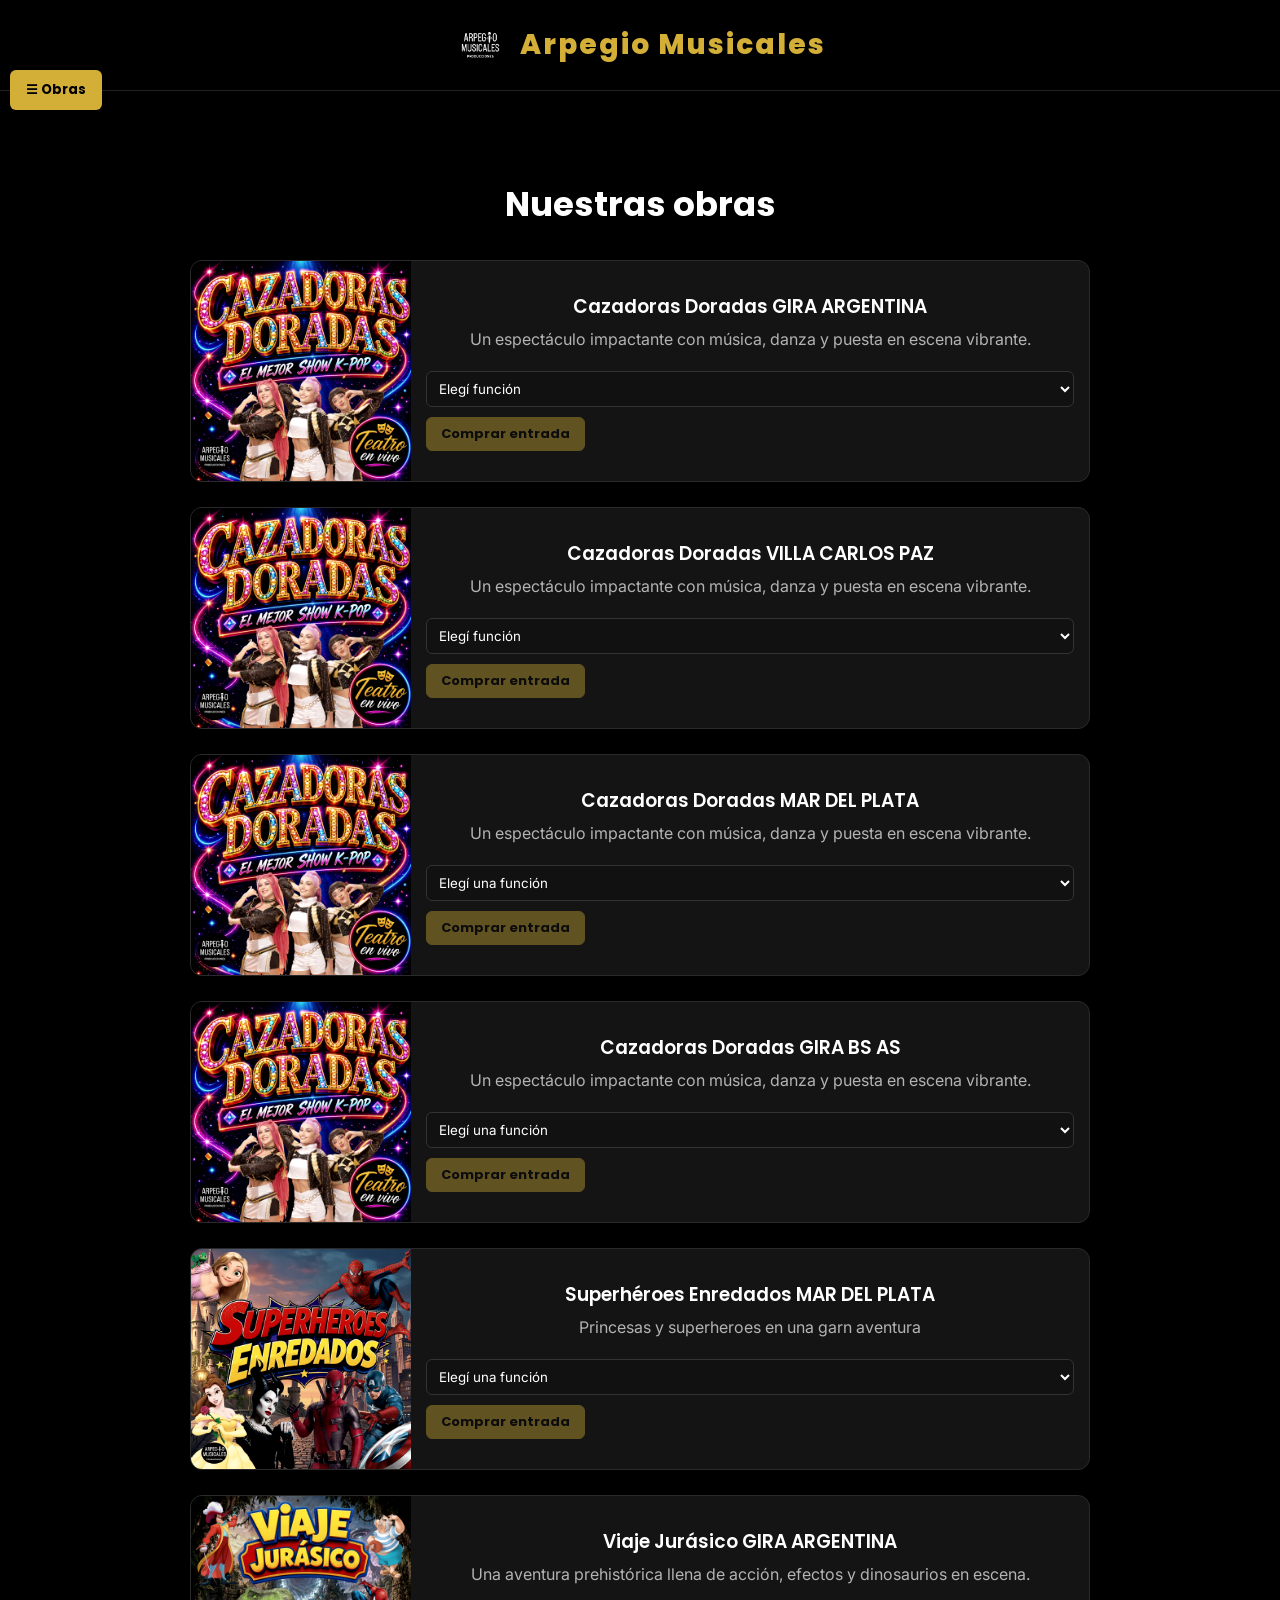
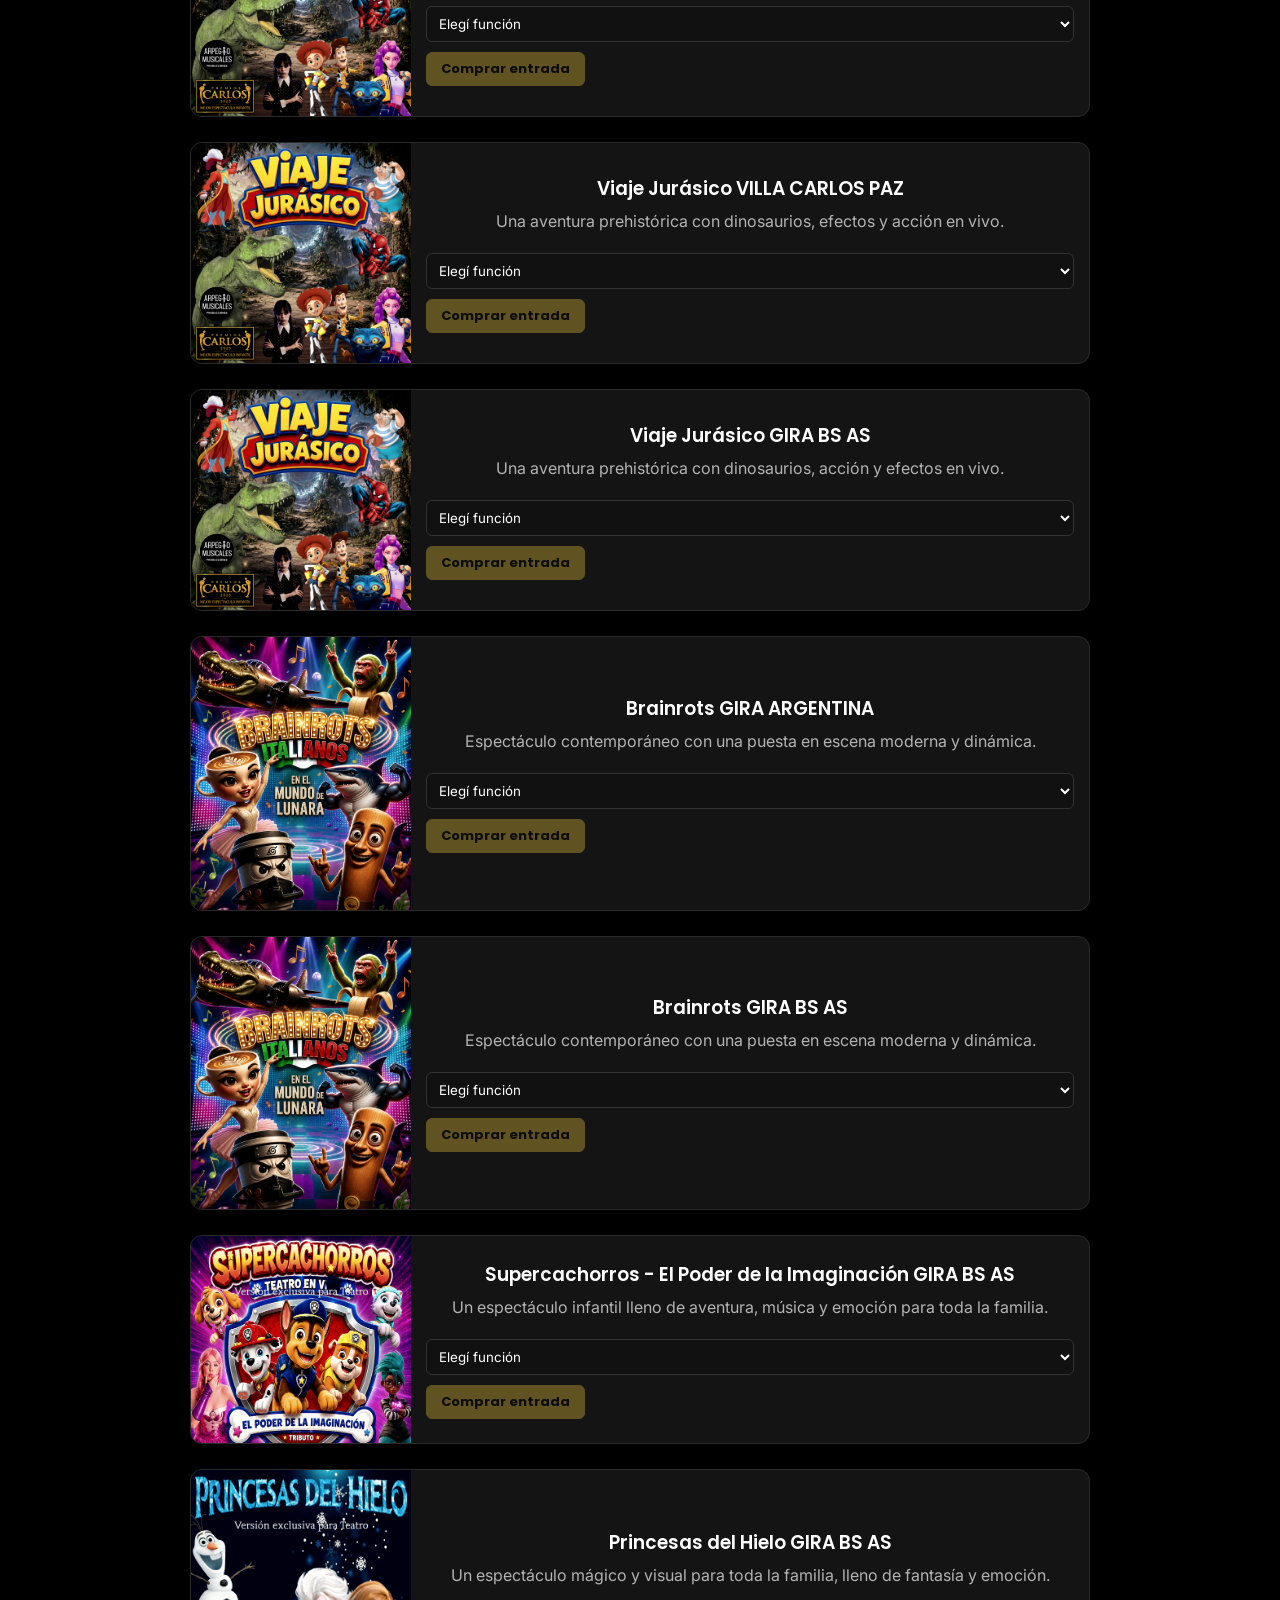
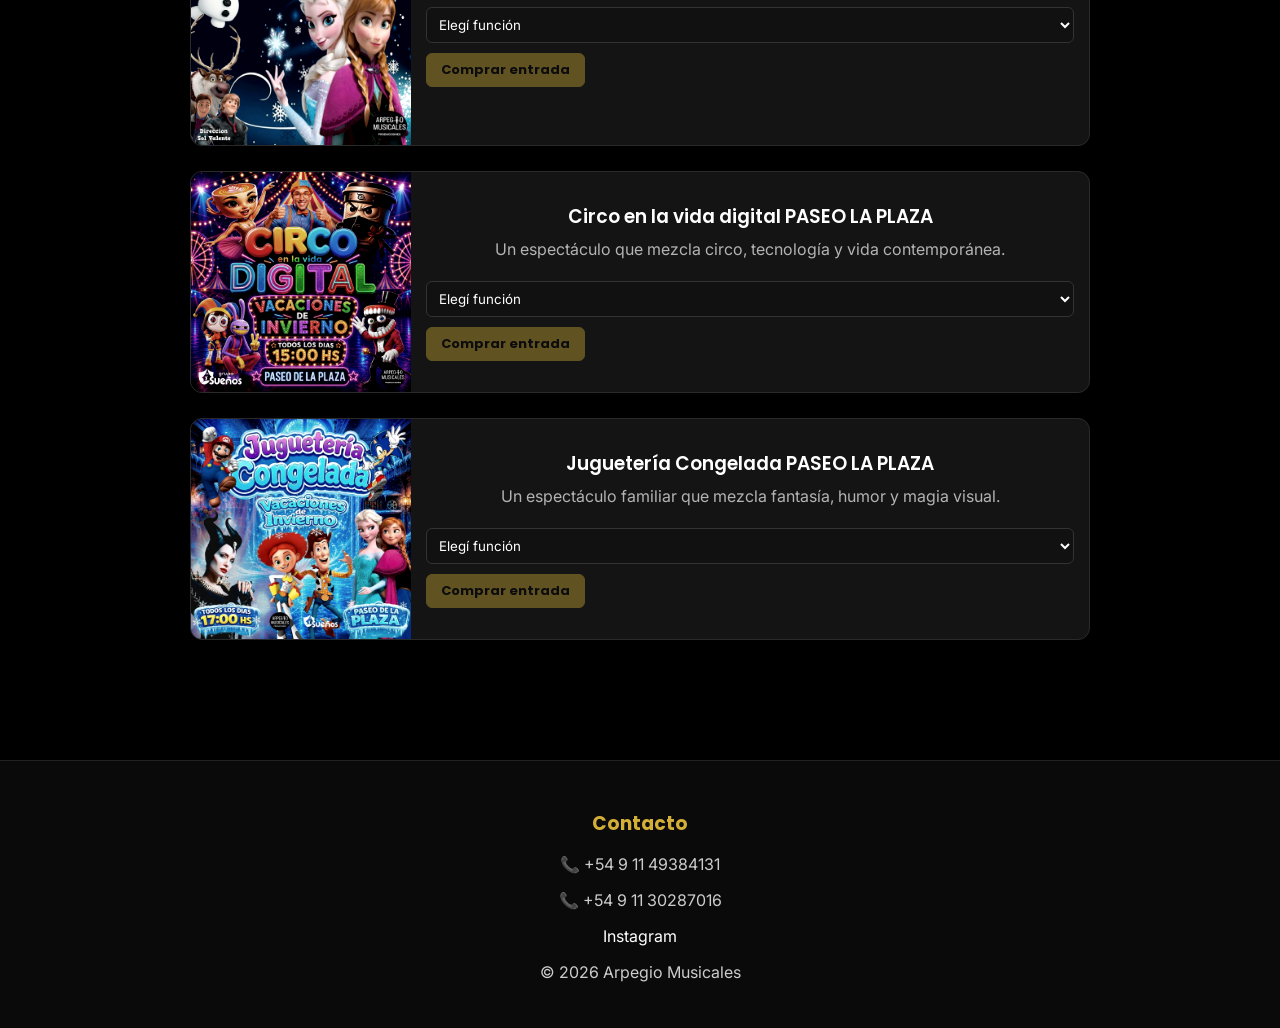
<file: index.html>
<!DOCTYPE html>
<html lang="es">
<head>
  <meta charset="UTF-8">
  <meta name="viewport" content="width=device-width, initial-scale=1.0">
  <title>Arpegio Musicales</title>
  <meta name="description" content="Arpegio Musicales — Productora de teatro con giras nacionales en Argentina. Más de 10 años llevando espectáculos en vivo a todo el país. Mirá las funciones y comprá tu entrada.">

<!-- Open Graph: cómo se ve el link al compartirlo en redes -->
<meta property="og:title" content="Arpegio Musicales">
<meta property="og:description" content="Productora de teatro con giras nacionales en Argentina. Más de 10 años llevando espectáculos en vivo a todo el país.">
<meta property="og:image" content="https://alejocobal1.github.io/ArpegioMusicales/LOGO.PNG.png">
<meta property="og:type" content="website">
<meta property="og:url" content="https://alejocobal1.github.io/ArpegioMusicales/">

<link rel="icon" type="image/png" href="LOGO.PNG.png">
  <link rel="preconnect" href="https://fonts.googleapis.com">
<link rel="preconnect" href="https://fonts.gstatic.com" crossorigin>
<link href="https://fonts.googleapis.com/css2?family=Inter:wght@400;500;600&family=Poppins:wght@600;700;800&display=swap" rel="stylesheet">
  <link rel="stylesheet" href="style.css">
</head>

<body>
<!-- BOTÓN PARA ABRIR EL MENÚ -->
<button id="btnMenu" class="btn-menu" aria-label="Abrir menú de obras">
  ☰ Obras
</button>

<!-- PANEL LATERAL -->
<aside id="panelObras" class="panel-obras">
  <button id="btnCerrarPanel" class="btn-cerrar" aria-label="Cerrar menú">✕</button>

  <h3>Nuestras obras</h3>

  <ul class="lista-obras">
    <li><button class="filtro-obra" data-filtro="todas">Ver todas</button></li>
    <li><button class="filtro-obra" data-filtro="cazadoras-doradas">Cazadoras Doradas</button></li>
    <li><button class="filtro-obra" data-filtro="superheroes-enredados">Superhéroes Enredados</button></li>
    <li><button class="filtro-obra" data-filtro="viaje-jurasico">Viaje Jurásico</button></li>
    <li><button class="filtro-obra" data-filtro="brainrots">Brainrots</button></li>
    <li><button class="filtro-obra" data-filtro="supercachorros">Supercachorros</button></li>
    <li><button class="filtro-obra" data-filtro="princesas-del-hielo">Princesas del Hielo</button></li>
    <li><button class="filtro-obra" data-filtro="circo-en-la-vida-digital">Circo en la vida digital</button></li>
    <li><button class="filtro-obra" data-filtro="jugueteria-congelada">Juguetería Congelada</button></li>
  </ul>
</aside>

<!-- FONDO OSCURO QUE APARECE DETRÁS DEL PANEL -->
<div id="overlay" class="overlay"></div>
  <header class="header">
    <img src="LOGO.PNG.png" alt="Logo Arpegio Musicales" class="logo">
    <h1>Arpegio Musicales</h1>
  </header>

  <main>
    <section class="obras">
      <h2>Nuestras obras</h2>

      <div class="grid-obras">

        
<!-- CAZADORAS DORADAS GIRA ARGENTINA -->
<article class="card-obra" data-obra="cazadoras-doradas">
  <img src="CAZADORAS.jpeg" alt="Cazadoras Doradas" loading="lazy">

  <div class="card-obra-content">
    <h3>Cazadoras Doradas GIRA ARGENTINA</h3>
    <p>Un espectáculo impactante con música, danza y puesta en escena vibrante.</p>

    <div class="selectors">

      <select class="funcion">
        <option value="">Elegí función</option>

        <option data-url="https://www.passline.com/eventos/cazadoras-doradas-capilla-del-monte" >
          04 Julio — Capilla del Monte (Cine Teatro Enrique Muiño) - 16:00
        </option>

        <option data-url="https://www.passline.com/eventos/cazadoras-doradas-en-baldissera">
          05 Julio — General Baldissera (Teatro Enrique Quique Forconi) — 18:00
        </option>

        <option data-url="#">
          09 Julio — San Juan (Sala Z) - 15:00
        </option>

        <option data-url="#">
          12 Julio — Mendoza Capital (Arena Maipú) - 18:30
        </option>

        <option data-url="https://www.entradaweb.com.ar/evento/439bc5b0/step/1">
          13 Julio — San Rafael (Teatro Roma) — 17:00
        </option>

        <option data-url="#">
          15 Julio — San Miguel de Tucumán (Centro Cultural Virla)
        </option>

         <option data-url="#">
          16 Julio — Concepcion De Tucuman (Teatro De La Estacion)
        </option>

        <option data-url="https://www.passline.com/eventos/cazadoras-doradas-en-termas-de-rio-hondo">
          17 Julio — Termas de Río Hondo (Cine Teatro Rex) - 18:30
        </option>

      </select>

    </div>

    <a class="btn-comprar disabled" href="#">
      Comprar entrada
    </a>

  </div>
</article>
 <!-- CAZADORAS DORADAS - VILLA CARLOS PAZ -->
<article class="card-obra" data-obra="cazadoras-doradas">
  <img src="CAZADORAS.jpeg" alt="Cazadoras Doradas" loading="lazy">

  <div class="card-obra-content">
    <h3>Cazadoras Doradas VILLA CARLOS PAZ</h3>
    <p>Un espectáculo impactante con música, danza y puesta en escena vibrante.</p>

    <div class="selectors">

      <select class="funcion">
        <option value="">Elegí función</option>

        <option data-url="https://ventas.autoentrada.com/events/cazadoras-doradas-18626-41826-2021">
          04 Julio — Villa Carlos Paz — Teatro Espacio África — 20:00 hs
        </option>

        <option data-url="https://ventas.autoentrada.com/events/cazadoras-doradas-18626-41826-2021">
          06 Julio — Villa Carlos Paz — Teatro Espacio África — 20:00 hs
        </option>

        <option data-url="https://ventas.autoentrada.com/events/cazadoras-doradas-18626-41826-2021">
          08 Julio — Villa Carlos Paz — Teatro Espacio África — 20:00 hs
        </option>

        <option data-url="https://ventas.autoentrada.com/events/cazadoras-doradas-18626-41826-2021  ">
          10 Julio — Villa Carlos Paz — Teatro Espacio África — 20:00 hs
        </option>

        <option data-url="https://ventas.autoentrada.com/events/cazadoras-doradas-18626-41826-2021">
          11 Julio — Villa Carlos Paz — Teatro Espacio África — 20:00 hs
        </option>

        <option data-url="https://ventas.autoentrada.com/events/cazadoras-doradas-18626-41826-2021  ">
          13 Julio — Villa Carlos Paz — Teatro Espacio África — 20:00 hs
        </option>

        <option data-url="https://ventas.autoentrada.com/events/cazadoras-doradas-18626-41826-2021">
          15 Julio — Villa Carlos Paz — Teatro Espacio África — 20:00 hs
        </option>

        <option data-url="https://ventas.autoentrada.com/events/cazadoras-doradas-18626-41826-2021  ">
          17 Julio — Villa Carlos Paz — Teatro Espacio África — 20:00 hs
        </option>

        <option data-url="https://ventas.autoentrada.com/events/cazadoras-doradas-18626-41826-2021">
          18 Julio — Villa Carlos Paz — Teatro Espacio África — 20:00 hs
        </option>

      </select>

    </div>

    <a class="btn-comprar disabled" href="#">
      Comprar entrada
    </a>

  </div>
</article>
 <!-- CAZADORAS DORADAS - MAR DEL PLATA -->
        <article class="card-obra" data-obra="cazadoras-doradas">
          <img src="CAZADORAS.jpeg" alt="Cazadoras Doradas" loading="lazy">

          <div class="card-obra-content">
            <h3>Cazadoras Doradas MAR DEL PLATA</h3>
            <p>Un espectáculo impactante con música, danza y puesta en escena vibrante.</p>

            <div class="selectors">
              <select class="funcion">
                <option value="">Elegí una función</option>
                <option data-url="https://articket.com.ar/CAZADORAS-DORADAS-EN-VACACIONES-DE-INVIERNO/" value="23-07-1730">23/07/2026 - Mar del Plata - Teatro Carreras - 17:30 hs</option>
                <option data-url="https://articket.com.ar/CAZADORAS-DORADAS-EN-VACACIONES-DE-INVIERNO/" value="24-07-1730">24/07/2026 - Mar del Plata - Teatro Carreras - 17:30 hs</option>
                <option data-url="https://articket.com.ar/CAZADORAS-DORADAS-EN-VACACIONES-DE-INVIERNO/" value="25-07-1730">25/07/2026 - Mar del Plata - Teatro Carreras - 17:30 hs</option>
                <option data-url="https://articket.com.ar/CAZADORAS-DORADAS-EN-VACACIONES-DE-INVIERNO/" value="26-07-1500">26/07/2026 - Mar del Plata - Teatro Carreras - 15:00 hs</option>
                <option data-url="https://articket.com.ar/CAZADORAS-DORADAS-EN-VACACIONES-DE-INVIERNO/" value="26-07-1730">26/07/2026 - Mar del Plata - Teatro Carreras - 17:30 hs</option>
                <option data-url="https://articket.com.ar/CAZADORAS-DORADAS-EN-VACACIONES-DE-INVIERNO/" value="27-07-1500">27/07/2026 - Mar del Plata - Teatro Carreras - 15:00 hs</option>
                <option data-url="https://articket.com.ar/CAZADORAS-DORADAS-EN-VACACIONES-DE-INVIERNO/" value="27-07-1730">27/07/2026 - Mar del Plata - Teatro Carreras - 17:30 hs</option>
                <option data-url="https://articket.com.ar/CAZADORAS-DORADAS-EN-VACACIONES-DE-INVIERNO/" value="28-07-1500">28/07/2026 - Mar del Plata - Teatro Carreras - 15:00 hs</option>
                <option data-url="https://articket.com.ar/CAZADORAS-DORADAS-EN-VACACIONES-DE-INVIERNO/" value="28-07-1730">28/07/2026 - Mar del Plata - Teatro Carreras - 17:30 hs</option>
                <option data-url="https://articket.com.ar/CAZADORAS-DORADAS-EN-VACACIONES-DE-INVIERNO/" value="29-07-1500">29/07/2026 - Mar del Plata - Teatro Carreras - 15:00 hs</option>
                <option data-url="https://articket.com.ar/CAZADORAS-DORADAS-EN-VACACIONES-DE-INVIERNO/" value="29-07-1730">29/07/2026 - Mar del Plata - Teatro Carreras - 17:30 hs</option>
                <option data-url="https://articket.com.ar/CAZADORAS-DORADAS-EN-VACACIONES-DE-INVIERNO/" value="30-07-1730">30/07/2026 - Mar del Plata - Teatro Carreras - 17:30 hs</option>
                <option data-url="https://articket.com.ar/CAZADORAS-DORADAS-EN-VACACIONES-DE-INVIERNO/" value="31-07-1730">31/07/2026 - Mar del Plata - Teatro Carreras - 17:30 hs</option>
                <option data-url="https://articket.com.ar/CAZADORAS-DORADAS-EN-VACACIONES-DE-INVIERNO/" value="01-08-1730">01/08/2026 - Mar del Plata - Teatro Carreras - 17:30 hs</option>
              </select>
            </div>

            <a class="btn-comprar disabled" href="#">Comprar entrada</a>
          </div>
        </article>

         <!-- CAZADORAS DORADAS - GIRA BS AS -->
        <article class="card-obra" data-obra="cazadoras-doradas">
          <img src="CAZADORAS.jpeg" alt="Cazadoras Doradas" loading="lazy">

          <div class="card-obra-content">
            <h3>Cazadoras Doradas GIRA BS AS</h3>
            <p>Un espectáculo impactante con música, danza y puesta en escena vibrante.</p>

            <div class="selectors">
              <select class="funcion">
                <option value="">Elegí una función</option>
                <option data-url="https://plateaunotickets.com/obra/9875/cazadoras-doradas" value="23-07-1630">23/07/2026 - La Plata - Teatro Metro - 14:30 hs</option>
                <option data-url="https://www.passline.com/eventos/vacaciones-de-invierno-cazadorasdoradas-en-teatro-botti" value="24-07-1630">24/07/2026 - General Rodríguez - Teatro Botti - 16:30 hs</option>
  <option data-url="https://publico.alternativateatral.com/entradas98037-cazadoras-doradas?o=14" value="25-07-1630">25/07/2026 - CABA - Teatro Asterion - 17:30 hs</option>
                <option data-url="https://plateaunotickets.com/obra/9876/cazadoras-doradas" value="23-07-1630">28/07/2026 - La Plata - Teatro Metro - 14:30 hs</option>
                <option data-url="https://www.passline.com/eventos/cazadoras-doradas-en-ituzaingo" value="29-07-1700">29/07/2026 - Ituzaingó - Teatro Pirán - 17:00 hs</option>
<option data-url="https://www.passline.com/eventos/cazadoras-doradas-vacaciones-de-invierno-en-teatro-botti-526636" value="02-08-1630">02/08/2026 - General Rodríguez - Teatro Botti - 16:30 hs</option>
          <option data-url="https://publico.alternativateatral.com/entradas98037-cazadoras-doradas?o=14" value="02-06-1630">02/08/2026 - CABA - Teatro Asterion - 17:30 hs</option>     
<option data-url="https://plateaunotickets.com/obra/9877/cazadoras-doradas" value="02-08-1630">02/08/2026 - La Plata - Teatro Metro - 14:30 hs</option>
</select>
            </div>

            <a class="btn-comprar disabled" href="#">Comprar entrada</a>
          </div>
        </article>

        <!-- SUPERHÉROES ENREDADOS - MAR DEL PLATA -->
<article class="card-obra" data-obra="superheroes-enredados">
  <img src="SUPER.jpeg" alt="Superhéroes Enredados" loading="lazy">

  <div class="card-obra-content">
    <h3>Superhéroes Enredados MAR DEL PLATA</h3>
    <p>Princesas y superheroes en una garn aventura</p>

    <div class="selectors">
      <select class="funcion">
        <option value="">Elegí una función</option>
        <option data-url="https://articket.com.ar/SUPERHEROES-ENREDADOS-EN-VACACIONES-DE-INVIERNO/" value="23-07-1500">23/07/2026 - Mar del Plata - Teatro Carreras - 15:00 hs</option>
        <option data-url="https://articket.com.ar/SUPERHEROES-ENREDADOS-EN-VACACIONES-DE-INVIERNO/" value="24-07-1500">24/07/2026 - Mar del Plata - Teatro Carreras - 15:00 hs</option>
        <option data-url="https://articket.com.ar/SUPERHEROES-ENREDADOS-EN-VACACIONES-DE-INVIERNO/" value="25-07-1500">25/07/2026 - Mar del Plata - Teatro Carreras - 15:00 hs</option>
        <option data-url="https://articket.com.ar/SUPERHEROES-ENREDADOS-EN-VACACIONES-DE-INVIERNO/" value="30-07-1500">30/07/2026 - Mar del Plata - Teatro Carreras - 15:00 hs</option>
        <option data-url="https://articket.com.ar/SUPERHEROES-ENREDADOS-EN-VACACIONES-DE-INVIERNO/" value="31-07-1500">31/07/2026 - Mar del Plata - Teatro Carreras - 15:00 hs</option>
        <option data-url="https://articket.com.ar/SUPERHEROES-ENREDADOS-EN-VACACIONES-DE-INVIERNO/" value="01-08-1500">01/08/2026 - Mar del Plata - Teatro Carreras - 15:00 hs</option>
      </select>
    </div>

    <a class="btn-comprar disabled" href="#" target="_blank">Comprar entrada</a>
  </div>
</article>
        
<!-- VIAJE JURÁSICO -->
<article class="card-obra" data-obra="viaje-jurasico">
  <img src="VIAJE.jpeg" alt="Viaje Jurásico" loading="lazy">

  <div class="card-obra-content">
    <h3>Viaje Jurásico GIRA ARGENTINA</h3>
    <p>Una aventura prehistórica llena de acción, efectos y dinosaurios en escena.</p>

    <div class="selectors">

      <select class="funcion">
        <option value="">Elegí función</option>

        <option data-url="https://www.passline.com/eventos/viaje-jurasico-capilla-del-monte">
          09 Julio — Capilla del Monte (Córdoba) — Teatro Enrique Muiño — 15:00 hs
        </option>

        <option data-url="#">
          09 Julio — San Juan — Sala Z — 17:30 hs
        </option>

        <option data-url="#">
          12 Julio — Mendoza Capital — Sala Arena Maipú — 16:00 hs
        </option>

      </select>

    </div>

    <a class="btn-comprar disabled" href="#">
      Comprar entrada
    </a>

  </div>
</article>
<!-- VIAJE JURÁSICO - VILLA CARLOS PAZ -->
<article class="card-obra" data-obra="viaje-jurasico">
  <img src="VIAJE.jpeg" alt="Viaje Jurásico" loading="lazy">

  <div class="card-obra-content">
    <h3>Viaje Jurásico VILLA CARLOS PAZ</h3>
    <p>Una aventura prehistórica con dinosaurios, efectos y acción en vivo.</p>

    <div class="selectors">

      <select class="funcion">
        <option value="">Elegí función</option>

        <option data-url="https://ventas.autoentrada.com/events/viaje-jurasico-18626-418726-2021">
          05 Julio — Villa Carlos Paz — Teatro Espacio África — 20:00 hs
        </option>

        <option data-url="https://ventas.autoentrada.com/events/viaje-jurasico-18626-418726-2021">
          07 Julio — Villa Carlos Paz — Teatro Espacio África — 20:00 hs
        </option>

        <option data-url="https://ventas.autoentrada.com/events/viaje-jurasico-18626-418726-2021">
          09 Julio — Villa Carlos Paz — Teatro Espacio África — 20:00 hs
        </option>

        <option data-url="https://ventas.autoentrada.com/events/viaje-jurasico-18626-418726-2021">
          12 Julio — Villa Carlos Paz — Teatro Espacio África — 20:00 hs
        </option>

        <option data-url="https://ventas.autoentrada.com/events/viaje-jurasico-18626-418726-2021">
          14 Julio — Villa Carlos Paz — Teatro Espacio África — 20:00 hs
        </option>

        <option data-url="https://ventas.autoentrada.com/events/viaje-jurasico-18626-418726-2021">
          16 Julio — Villa Carlos Paz — Teatro Espacio África — 20:00 hs
        </option>

      </select>

    </div>

    <a class="btn-comprar disabled" href="#">
      Comprar entrada
    </a>

  </div>
</article>
<!-- VIAJE JURÁSICO -->
<article class="card-obra" data-obra="viaje-jurasico">
  <img src="VIAJE.jpeg" alt="Viaje Jurásico" loading="lazy">

  <div class="card-obra-content">
    <h3>Viaje Jurásico GIRA BS AS</h3>
    <p>Una aventura prehistórica con dinosaurios, acción y efectos en vivo.</p>

    <div class="selectors">

      <select class="funcion">
        <option value="">Elegí función</option>

        <option data-url="https://www.entradauno.com/landing/viaje-jurasico?idEspectaculoCartel=16995&cHashValidacion=fdb892cd4f0159f65115f7b59ed6ee65cbab3371">
          22 Julio — Valentín Alsina -teatro del boulevard— 16:00 hs
        </option>

        <option data-url="#">
          23 Julio — CABA — 15:30 hs
        </option>

        <option data-url="https://plateaunotickets.com/obra/9894/viaje-jurasico">
          25 Julio — La Plata — 17:00 hs
        </option>

        <option data-url="#">
          26 Julio — González Catán — 15:30 hs
        </option>

        <option data-url="#">
          27 Julio — Muñiz — 11:00 / 14:00 / 17:00 hs
        </option>

        <option data-url="#">
          28 Julio — CABA — 15:30 hs
        </option>

        <option data-url="https://www.passline.com/eventos/viaje-jurasico">
          29 Julio — General Rodríguez — 16:30 hs
        </option>

        <option data-url="https://www.passline.com/eventos/viaje-jurasico-en-ituzaingo">
          30 Julio — Ituzaingó — 17:00 hs
        </option>

        <option data-url="https://plateaunotickets.com/obra/9895/viaje-jurasico">
          31 Julio — La Plata — 17:00 hs
        </option>

        <option data-url="https://plateaunotickets.com/obra/9896/viaje-jurasico">
          02 Agosto — La Plata — 17:30 hs
        </option>

      </select>

    </div>

    <a class="btn-comprar disabled" href="#">
      Comprar entrada
    </a>

  </div>
</article>
<!-- BRAINROTS -->
<article class="card-obra" data-obra="brainrots">
  <img src="BRAINROTS.jpeg" alt="Brainrots" loading="lazy">

  <div class="card-obra-content">
    <h3>Brainrots GIRA ARGENTINA</h3>
    <p>Espectáculo contemporáneo con una puesta en escena moderna y dinámica.</p>

    <div class="selectors">

      <select class="funcion">
        <option value="">Elegí función</option>

        <option data-url="https://www.entradaweb.com.ar/evento/14168f2c/step/1">
          10 Julio — Mendoza Capital — Auditorio Ángel Bustelo — 18:00 hs
        </option>

        <option data-url="#">
          11 Julio — San Juan — Sala Zeta — 18:00 hs
        </option>

        <option data-url="#">
          14 Julio — La Rioja Capital — Centro Cultural María Belén Brizuela — A confirmar
        </option>

        <option data-url="https://www.passline.com/eventos/brainrots-italianos-en-vivo">
          17 Julio — Termas de Río Hondo — Cine Teatro Rex — 16:00 hs
        </option>

      </select>

    </div>

    <a class="btn-comprar disabled" href="#">
      Comprar entrada
    </a>

  </div>
</article>
<!-- BRAINROTS -->
<article class="card-obra" data-obra="brainrots">
  <img src="BRAINROTS.jpeg" alt="Brainrots" loading="lazy">

  <div class="card-obra-content">
    <h3>Brainrots GIRA BS AS</h3>
    <p>Espectáculo contemporáneo con una puesta en escena moderna y dinámica.</p>

    <div class="selectors">

      <select class="funcion">
        <option value="">Elegí función</option>

        <option data-url="https://plateaunotickets.com/obra/9872/brainrots">
          28 Julio — La Plata —Teatro Metro — 17:00 hs
        <option data-url="https://plateaunotickets.com/obra/9873/brainrots">
          01 agosto — La Plata —Teatro Metro — 18:00 hs
        </option>

      </select>

    </div>

    <a class="btn-comprar disabled" href="#">
      Comprar entrada
    </a>

  </div>
</article>
<!-- SUPERCACHORROS -->
<article class="card-obra" data-obra="supercachorros">
  <img src="CACHORROS.jpeg" alt="Supercachorros - El Poder de la Imaginación" loading="lazy">

  <div class="card-obra-content">
    <h3>Supercachorros - El Poder de la Imaginación GIRA BS AS</h3>
    <p>Un espectáculo infantil lleno de aventura, música y emoción para toda la familia.</p>

    <div class="selectors">

      <select class="funcion">
        <option value="">Elegí función</option>

        <option data-url="https://www.passline.com/eventos/supercachorros-en-ituzaingo">
          23 Julio — Ituzaingó — Teatro Pirán — 17:00 hs
        </option>

        <option data-url="#">
          24 Julio — La Plata — Teatro Metro — 18:00 hs
        </option>

        <option data-url="https://www.passline.com/eventos/supercachorros-teatro-en-vivo">
          25 Julio — General Rodríguez — Teatro Botti — 17:00 hs
        </option>

        <option data-url="https://plateaunotickets.com/obra/9893/supercachorros-2026">
          31 Julio — La Plata — Teatro Metro — 15:00 hs
        </option>

      </select>

    </div>

    <a class="btn-comprar disabled" href="#">
      Comprar entrada
    </a>

  </div>
</article>
<!-- PRINCESAS DEL HIELO -->
<article class="card-obra" data-obra="princesas-del-hielo">
  <img src="FROZEN.jpeg" alt="Princesas del Hielo" loading="lazy">

  <div class="card-obra-content">
    <h3>Princesas del Hielo GIRA BS AS</h3>
    <p>Un espectáculo mágico y visual para toda la familia, lleno de fantasía y emoción.</p>

    <div class="selectors">

      <select class="funcion">
        <option value="">Elegí función</option>

        <option data-url="https://www.entradauno.com/landing/16983-princesas-del-hielo?idEspectaculoCartel=16983&cHashValidacion=00d8a091ac76a9b708ed2e24352351d107276bcc">
          20 Julio — Valentín Alsina — Teatro Boulevard — 16:00 hs
        </option>

        <option data-url="#">
          21 Julio — CABA — Teatro La Fábula — 15:30 hs
        </option>

        <option data-url="https://www.passline.com/eventos/princesas-del-hielo-en-ituzaingo">
          24 Julio — Ituzaingó — Teatro Pirán — 17:00 hs
        </option>

        <option data-url="https://plateaunotickets.com/obra/9891/princesas-del-hielo">
          01 Agosto — La Plata — Teatro Metro — 16:00 hs
        </option>

      </select>

    </div>

    <a class="btn-comprar disabled" href="#">
      Comprar entrada
    </a>

  </div>
</article>
<!-- CIRCO EN LA VIDA DIGITAL -->
<article class="card-obra" data-obra="circo-en-la-vida-digital">
  <img src="CIRCO-DIGITAL-PASEO.jpeg" alt="Circo en la vida digital" loading="lazy">

  <div class="card-obra-content">
    <h3>Circo en la vida digital PASEO LA PLAZA</h3>
    <p>Un espectáculo que mezcla circo, tecnología y vida contemporánea.</p>

    <div class="selectors">

      <select class="funcion">
        <option value="">Elegí función</option>

        <option data-url="https://www.plateanet.com/obra/34925?obra=EXPLORANDO-EN-LA-VIDA-DIGITAL&paso=inicio">
          Todos los días — 15:00 hs — Paseo La Plaza (Buenos Aires)
        </option>

      </select>

    </div>

    <a class="btn-comprar disabled" href="#">
      Comprar entrada
    </a>

  </div>
</article>
<!-- JUGUETERIA CONGELADA -->
<article class="card-obra" data-obra="jugueteria-congelada">
  <img src="JUGUETERIA-PASEO.jpeg" alt="Juguetería Congelada" loading="lazy">

  <div class="card-obra-content">
    <h3>Juguetería Congelada PASEO LA PLAZA</h3>
    <p>Un espectáculo familiar que mezcla fantasía, humor y magia visual.</p>

    <div class="selectors">

      <select class="funcion">
        <option value="">Elegí función</option>

        <option data-url="https://www.plateanet.com/obra/34926?obra=JUGUETERIA-CONGELADA&paso=inicio">
          Todos los días — 17:00 hs — Paseo La Plaza (Buenos Aires)
        </option>

      </select>

    </div>

    <a class="btn-comprar disabled" href="#">
      Comprar entrada
    </a>

  </div>
</article>

      </div>
    </section>
  </main>

  <footer class="footer">
    <h3>Contacto</h3>
    <p>📞 +54 9 11 49384131</p>
    <p>📞 +54 9 11 30287016</p>
    <p>
      <a href="https://www.instagram.com/arpegiomusicales?igsh=MW00N2VxOWhwNHRrbw==" target="_blank" rel="noopener noreferrer">
        Instagram
      </a>
    </p>
    <p>© 2026 Arpegio Musicales</p>
  </footer>

  <script src="script.js"></script>
</body>
</html>
</file>
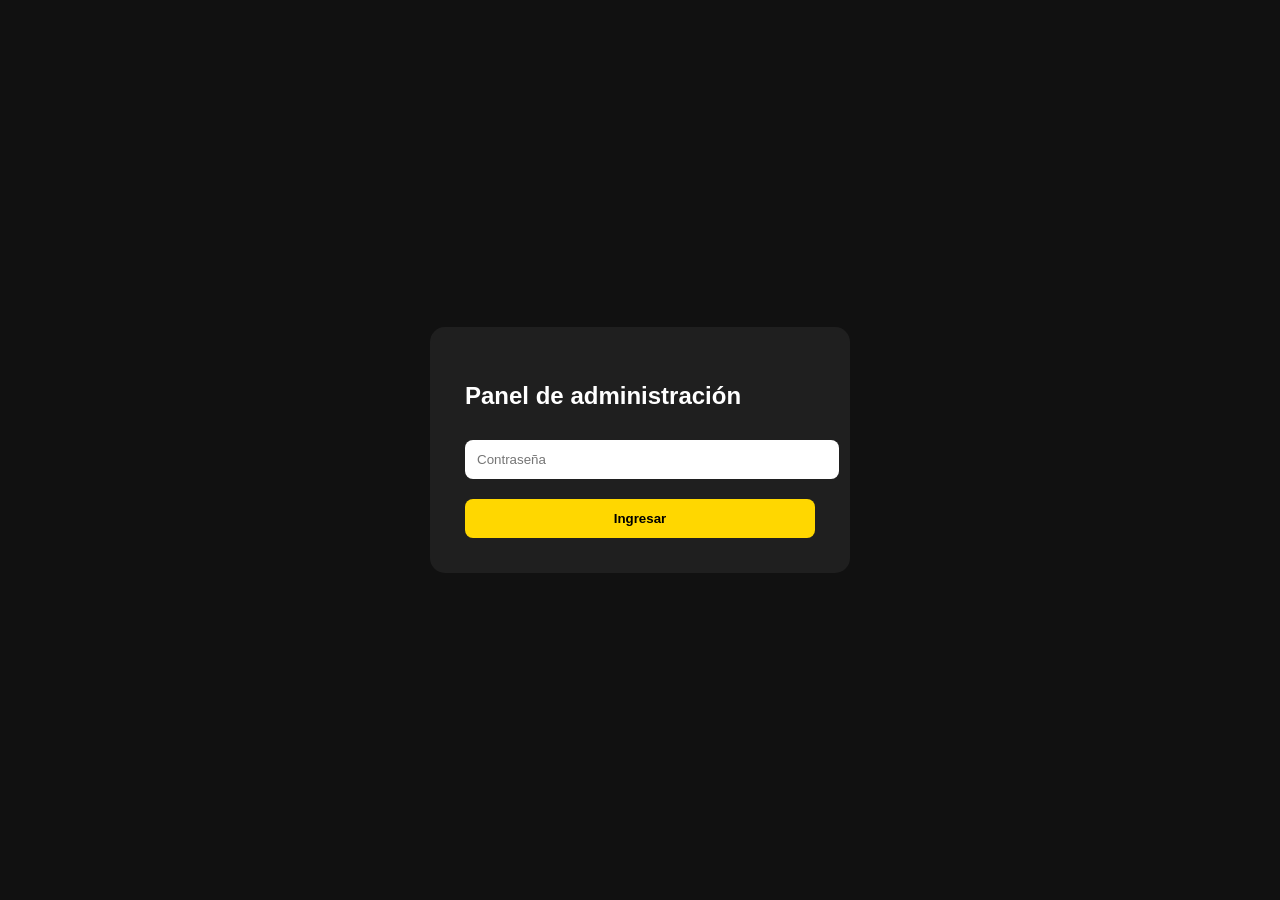
<file: admin.html>
<!DOCTYPE html>
<html lang="es">
<head>
<meta charset="UTF-8">
<meta name="viewport" content="width=device-width, initial-scale=1.0">

<title>Administración - Arpegio Musicales</title>

<link rel="stylesheet" href="style.css">

<style>

body{
    font-family:Arial,Helvetica,sans-serif;
    background:#111;
    color:white;
    display:flex;
    justify-content:center;
    align-items:center;
    height:100vh;
}

.login{
    background:#1f1f1f;
    padding:35px;
    border-radius:15px;
    width:350px;
}

input{
    width:100%;
    padding:12px;
    margin-top:10px;
    margin-bottom:20px;
    border:none;
    border-radius:8px;
}

button{
    width:100%;
    padding:12px;
    background:gold;
    color:black;
    border:none;
    border-radius:8px;
    font-weight:bold;
    cursor:pointer;
}

button:hover{
    opacity:.9;
}

</style>

</head>

<body>

<div class="login">

<h2>Panel de administración</h2>

<input type="password" id="password" placeholder="Contraseña">

<button onclick="login()">
Ingresar
</button>

</div>

<script>

function login(){

const pass=document.getElementById("password").value;

if(pass==="arpegio2026"){

window.location.href="panel.html";

}else{

alert("Contraseña incorrecta");

}

}

</script>

</body>
</html>
</file>
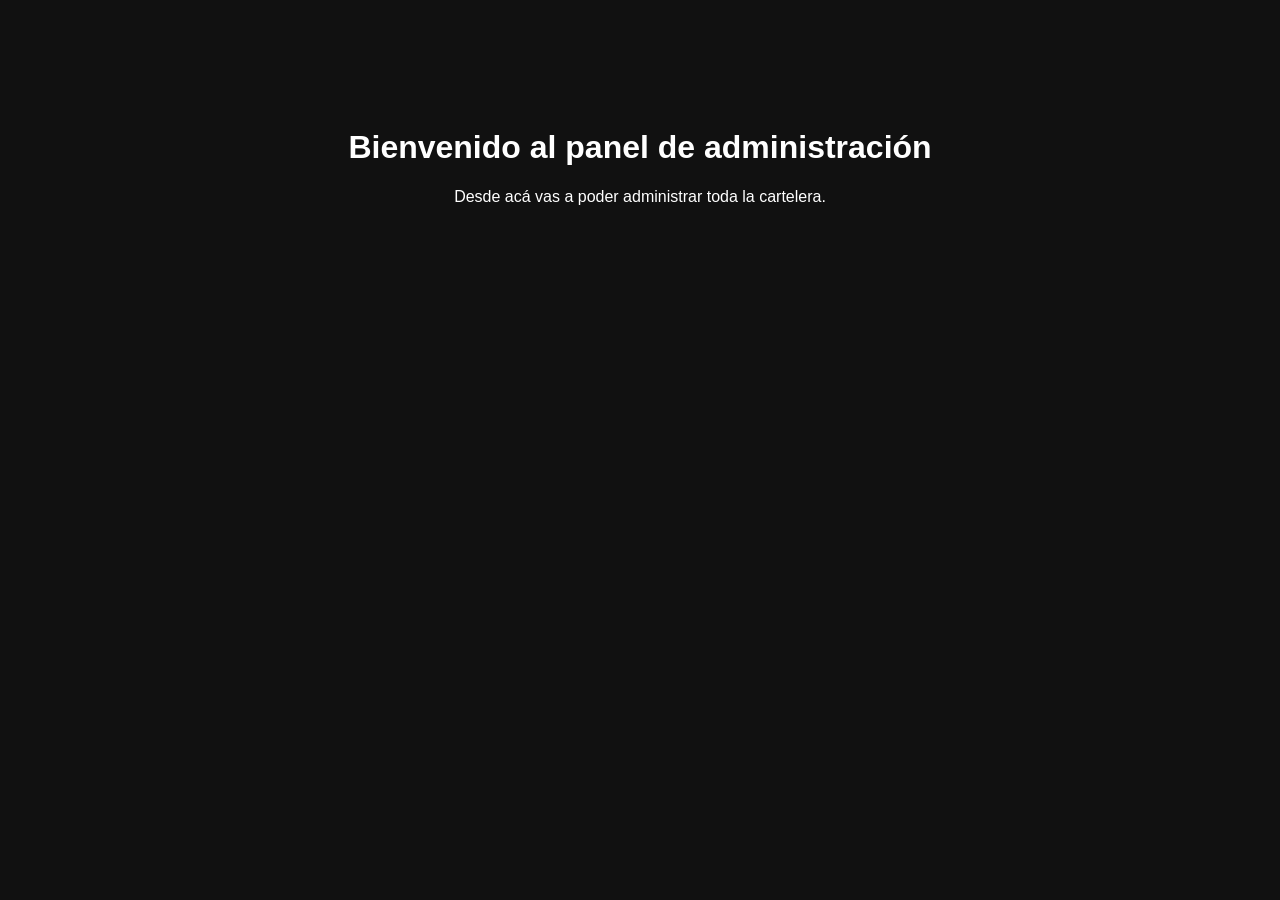
<file: panel.html>
<!DOCTYPE html>
<html lang="es">
<head>
<meta charset="UTF-8">
<meta name="viewport" content="width=device-width, initial-scale=1.0">
<title>Panel de Administración</title>
</head>

<body style="background:#111;color:white;font-family:Arial;text-align:center;padding-top:100px;">

<h1>Bienvenido al panel de administración</h1>

<p>Desde acá vas a poder administrar toda la cartelera.</p>

</body>
</html>
</file>
<file: style.css>
:root {
  --dorado: #d4af37;
  --dorado-claro: #e8cc6e;
  --negro: #000000;
  --gris-card: #141414;
}

body {
  margin: 0;
  font-family: 'Inter', Arial, sans-serif;
  background-color: var(--negro);
  color: #f2f2f2;
}

/* =========================
   HEADER
========================= */

.header {
  display: flex;
  align-items: center;
  justify-content: center;
  gap: 15px;

  padding: 20px;
  background: #000;
  border-bottom: 1px solid #222;
}

.logo {
  width: 50px;
  height: 50px;
  object-fit: contain;
}

.header h1 {
  font-family: 'Poppins', sans-serif;
  font-weight: 800;
  font-size: 28px;
  margin: 0;
  letter-spacing: 2px;
  color: var(--dorado);
}

/* =========================
   SECCIÓN OBRAS
========================= */

.obras {
  padding: 60px 20px;
  text-align: center;
}

.obras h2 {
  font-family: 'Poppins', sans-serif;
  font-weight: 700;
  font-size: 34px;
  margin-bottom: 30px;
  color: #fff;
}

/* =========================
   GRID
========================= */

.grid-obras {
  display: flex;
  flex-direction: column;
  gap: 25px;
  max-width: 900px;
  margin: 0 auto;
}

/* =========================
   CARD OBRA (BASE PREMIUM)
========================= */

.card-obra {
  display: flex;
  background: var(--gris-card);
  border: 1px solid #2a2a2a;
  border-radius: 12px;
  overflow: hidden;
  box-shadow: 0 8px 25px rgba(0,0,0,0.6);

  opacity: 0;
  transform: translateY(20px);
  animation: fadeUp 0.5s ease forwards;

  transition: transform 0.3s ease, box-shadow 0.3s ease, opacity 0.3s ease;
}

.card-obra:hover {
  transform: translateY(-6px);
  box-shadow: 0 12px 35px rgba(0,0,0,0.75);
}

/* Animación entrada */
@keyframes fadeUp {
  to {
    opacity: 1;
    transform: translateY(0);
  }
}

/* Delay escalonado */
.card-obra:nth-child(1) { animation-delay: 0.05s; }
.card-obra:nth-child(2) { animation-delay: 0.1s; }
.card-obra:nth-child(3) { animation-delay: 0.15s; }
.card-obra:nth-child(4) { animation-delay: 0.2s; }
.card-obra:nth-child(5) { animation-delay: 0.25s; }
.card-obra:nth-child(6) { animation-delay: 0.3s; }

/* =========================
   IMAGEN
========================= */

.card-obra img {
  width: 220px;
  object-fit: cover;
  filter: grayscale(30%) contrast(1.1);
  transition: transform 0.4s ease, filter 0.4s ease;
}

.card-obra:hover img {
  transform: scale(1.05);
  filter: grayscale(0%) contrast(1.2);
}

/* =========================
   CONTENIDO
========================= */

.card-obra-content {
  padding: 15px;
  display: flex;
  flex-direction: column;
  justify-content: center;
  flex: 1;
}

.card-obra h3 {
  font-family: 'Poppins', sans-serif;
  font-weight: 600;
  margin: 0 0 8px;
  color: #fff;
}

.card-obra p {
  margin: 0 0 12px;
  color: #b3b3b3;
}

/* =========================
   SELECTOR
========================= */

.selectors {
  display: flex;
  gap: 10px;
  margin: 10px 0;
}

.selectors select {
  flex: 1;
  padding: 8px;
  background: #111;
  color: #fff;
  border: 1px solid #333;
  border-radius: 6px;
  font-family: 'Inter', sans-serif;
  outline: none;
}

.selectors select:focus {
  border: 1px solid var(--dorado);
  box-shadow: 0 0 0 2px rgba(212, 175, 55, 0.25);
}

/* =========================
   BOTÓN COMPRA (PREMIUM)
========================= */

.btn-comprar {
  display: inline-flex;
  width: fit-content;

  padding: 6px 14px;
  background: var(--dorado);
  color: #000;

  text-decoration: none;
  border: 1px solid var(--dorado);
  border-radius: 6px;

  font-family: 'Poppins', sans-serif;
  font-weight: 700;
  font-size: 13px;

  cursor: pointer;
  position: relative;
  overflow: hidden;

  transition: transform 0.2s ease, background 0.2s ease;
}

.btn-comprar:hover {
  transform: translateY(-1px);
  background: var(--dorado-claro);
}

/* brillo */
.btn-comprar::after {
  content: "";
  position: absolute;
  top: 0;
  left: -100%;
  width: 60%;
  height: 100%;
  background: linear-gradient(
    120deg,
    transparent,
    rgba(255,255,255,0.3),
    transparent
  );
}

.btn-comprar:hover::after {
  left: 120%;
  transition: 0.6s;
}

.btn-comprar.disabled {
  pointer-events: none;
  opacity: 0.4;
}

/* =========================
   FILTRO OCULTAR CARDS
========================= */

.card-obra.oculta {
  display: none;
}

/* =========================
   FOOTER
========================= */

.footer {
  margin-top: 60px;
  padding: 30px;
  text-align: center;
  background: #0a0a0a;
  border-top: 1px solid #222;
  color: #ccc;
}

.footer h3 {
  font-family: 'Poppins', sans-serif;
  color: var(--dorado);
  margin-bottom: 15px;
}

.footer a {
  color: #fff;
  text-decoration: none;
}

.footer a:hover {
  text-decoration: underline;
}

/* =========================
   RESPONSIVE
========================= */

@media (max-width: 600px) {
  .card-obra {
    flex-direction: column;
  }

  .card-obra img {
    width: 100%;
    height: 200px;
  }

  .selectors {
    flex-direction: column;
  }
}

/* =========================
   BOTÓN MENÚ
========================= */

.btn-menu {
  position: fixed;
  top: 70px;
  left: 10px;
  z-index: 1000;

  background: var(--dorado);
  color: #000;
  border: none;
  border-radius: 6px;
  padding: 10px 16px;

  font-family: 'Poppins', sans-serif;
  font-weight: 700;
  cursor: pointer;

  transition: background 0.2s ease, transform 0.2s ease;
}

.btn-menu:hover {
  background: var(--dorado-claro);
  transform: translateY(-1px);
}

/* =========================
   PANEL LATERAL
========================= */

.panel-obras {
  box-sizing: border-box;
  position: fixed;
  top: 0;
  left: 0;
  width: 280px;
  max-width: 85vw;
  height: 100vh;

  transform: translateX(-100%);
  transition: transform 0.4s ease;

  background: #0a0a0a;
  border-right: 1px solid #222;
  padding: 30px 20px;
  z-index: 1001;

  display: flex;
  flex-direction: column;
}

.panel-obras.abierto {
  transform: translateX(0);
}

/* cerrar */
.btn-cerrar {
  position: absolute;
  top: 15px;
  right: 15px;

  background: none;
  border: none;
  color: #fff;
  font-size: 18px;

  cursor: pointer;
}

/* =========================
   LISTA DE FILTROS
========================= */

.lista-obras {
  list-style: none;
  padding: 0;
  margin: 0;

  display: flex;
  flex-direction: column;
  gap: 10px;
}

/* botones del filtro */
.filtro-obra {
  width: 100%;
  text-align: left;

  background: #141414;
  color: #f2f2f2;

  border: 1px solid #2a2a2a;
  border-radius: 8px;

  padding: 10px 12px;

  font-family: 'Inter', sans-serif;
  font-size: 14px;

  cursor: pointer;

  transition: all 0.2s ease;
}

.filtro-obra:hover {
  border-color: var(--dorado);
  color: var(--dorado);
  transform: translateX(3px);
}

/* activo */
.filtro-obra.activo {
  background: var(--dorado);
  color: #000;
  border-color: var(--dorado);
  font-weight: 600;
}

/* =========================
   OVERLAY
========================= */

.overlay {
  position: fixed;
  inset: 0;

  background: rgba(0,0,0,0.6);
  backdrop-filter: blur(3px);

  opacity: 0;
  pointer-events: none;

  transition: opacity 0.3s ease;
  z-index: 999;
}

.overlay.visible {
  opacity: 1;
  pointer-events: all;
}
/* ===== FIX FILTRO SIN FANTASMAS ===== */

.grid-obras {
  position: relative;
}

/* animación limpia */
.card-obra {
  transition: opacity 0.25s ease, transform 0.25s ease;
}

/* ocultas sin romper layout */
.card-obra.oculta {
  opacity: 0;
  transform: scale(0.98) translateY(10px);
  pointer-events: none;
}.card-obra {
    opacity: 0;
    transform: translateY(20px);
    transition: opacity .6s ease, transform .6s ease;
}

.card-obra.visible {
    opacity: 1;
    transform: translateY(0);
}/* ==========================================
   MEJORAS MOBILE PREMIUM
========================================== */

@media (max-width: 768px) {

  /* layout general más limpio */
  .grid-obras {
    padding: 10px;
    gap: 18px;
  }

  /* card vertical más natural */
  .card-obra {
    flex-direction: column;
    border-radius: 14px;
  }

  /* imagen más grande y estética */
  .card-obra img {
    width: 100%;
    height: 180px;
    object-fit: cover;
  }

  /* contenido más cómodo */
  .card-obra-content {
    padding: 14px;
  }

  .card-obra h3 {
    font-size: 18px;
    line-height: 1.2;
  }

  .card-obra p {
    font-size: 13px;
    opacity: 0.9;
  }

  /* select más usable */
  .selectors {
    flex-direction: column;
    gap: 8px;
  }

  .selectors select {
    font-size: 14px;
    padding: 10px;
  }

  /* botón más grande (clave en mobile) */
  .btn-comprar {
    width: 100%;
    justify-content: center;
    padding: 10px;
    font-size: 14px;
  }

  /* menú lateral más usable */
  .panel-obras {
    width: 85%;
  }

  .filtro-obra {
    font-size: 15px;
    padding: 12px;
  }
}/* ==========================================
   AJUSTE BOTÓN MENÚ EN CELULAR
========================================== */

@media (max-width: 768px) {
  .btn-menu {
    top: 80px;
    left: 15px;
  }
}
</file>
